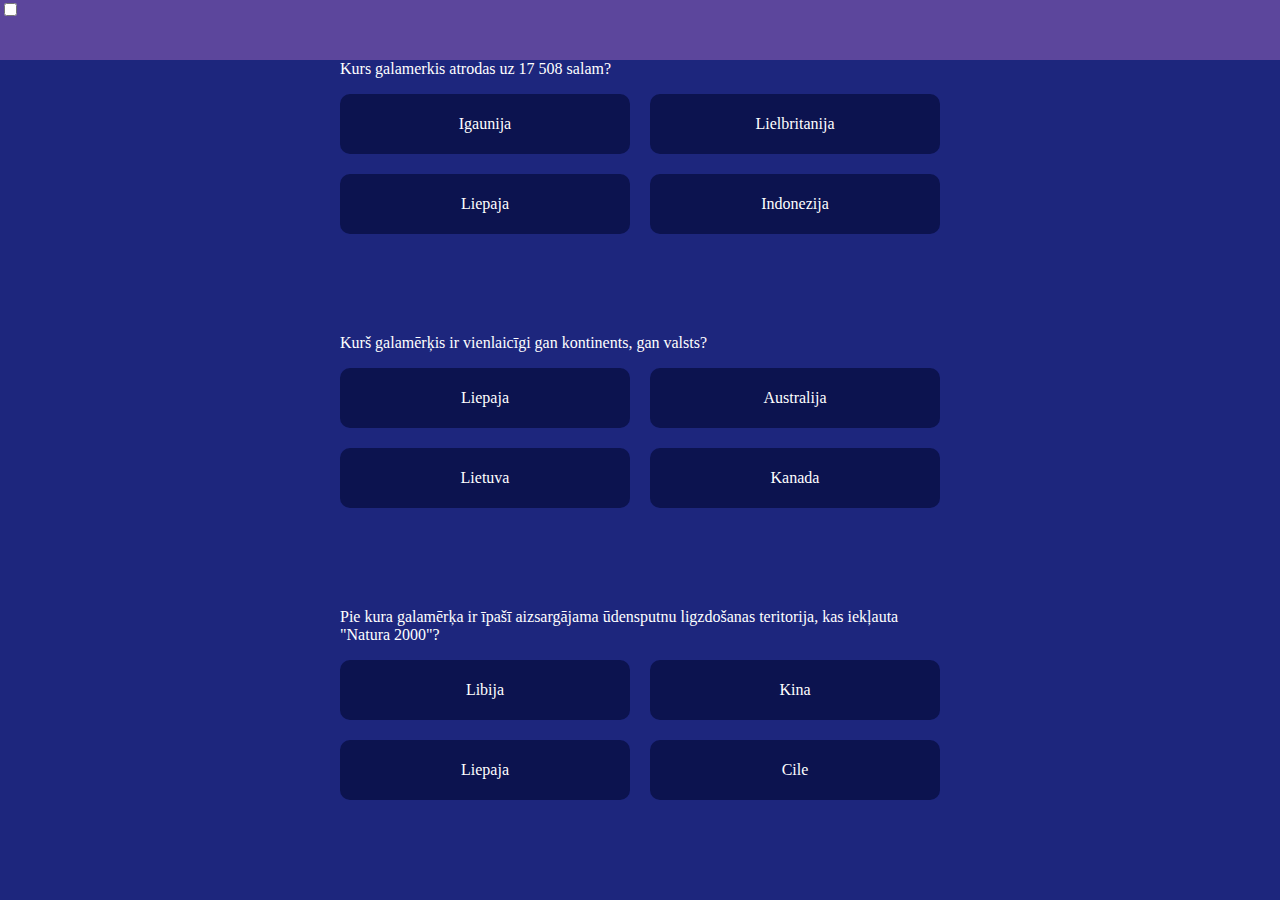
<file: starts-ja-viss-slikti/index.html>
<!DOCTYPE html>
<html lang="lv" data-theme="light" id="html">
<head>
  <meta charset="UTF-8">
  <meta http-equiv="X-UA-Compatible" content="IE=edge">
  <meta name="viewport" content="width=device-width, initial-scale=1.0">
  <title>Document</title>
  <link rel="stylesheet" href="trip-quiz-2.css">
  <script src="script.js" defer></script>
</head>
<body>
  <header>
    <input type="checkbox" id="toggle-theme"/>
  </header>
  <main>
    <form>
      <p>Kurs galamerkis atrodas uz 17 508 salam?</p>
      <div class="grid-container">
        <label>
          <input type="radio" name="1" value="Igaunija" />
          Igaunija
        </label>
        <label>
          <input type="radio" name="1" value="Lielbritānija" />
          Lielbritanija
        </label>
        <label>
          <input type="radio" name="1" value="Liepēja" />
          Liepaja
        </label>
        <label>
          <input type="radio" name="1" value="Indonēzija"/>
          Indonezija
        </label>
        
        </div>
    </form>

    <form>
      <p>Kurš galamērķis ir vienlaicīgi gan kontinents, gan valsts?</p>
      <div class="grid-container">
        <label>
          <input type="radio" name="2" value="Liepāja" />
          Liepaja
        </label>
        <label>
          <input type="radio" name="2" value="Austrālija" />
          Australija
        </label>
        <label>
          <input type="radio" name="2" value="Lietuva" />
          Lietuva
        </label>
        <label>
          <input type="radio" name="2" value="Kanāda"/>
          Kanada
        </label>
        
        </div>
    </form>

    <form>
      <p>Pie kura galamērķa ir īpašī aizsargājama ūdensputnu ligzdošanas teritorija, kas iekļauta "Natura 2000"?</p>
      <div class="grid-container">
        <label>
          <input type="radio" name="3" value="Lībija" />
          Libija
        </label>
        <label>
          <input type="radio" name="3" value="Ķīna" />
          Kina
        </label>
        <label>
          <input type="radio" name="3" value="Liepāja" />
          Liepaja
        </label>
        <label>
          <input type="radio" name="3" value="Čīle"/>
          Cile
        </label>
        
        </div>
    </form>
    
  </main>
</body>
</html>
</file>
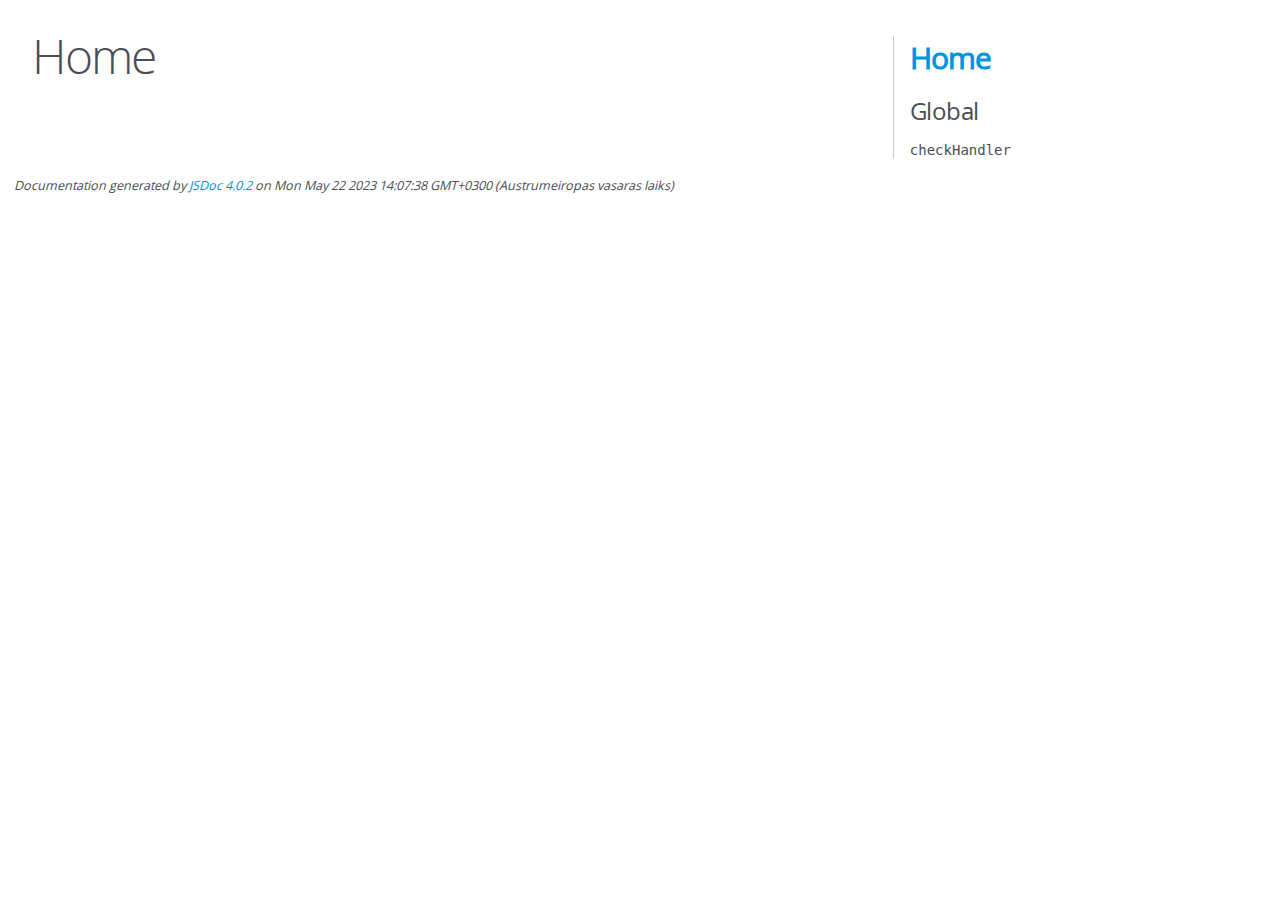
<file: starts-ja-viss-slikti/out/index.html>
<!DOCTYPE html>
<html lang="en">
<head>
    <meta charset="utf-8">
    <title>JSDoc: Home</title>

    <script src="scripts/prettify/prettify.js"> </script>
    <script src="scripts/prettify/lang-css.js"> </script>
    <!--[if lt IE 9]>
      <script src="//html5shiv.googlecode.com/svn/trunk/html5.js"></script>
    <![endif]-->
    <link type="text/css" rel="stylesheet" href="styles/prettify-tomorrow.css">
    <link type="text/css" rel="stylesheet" href="styles/jsdoc-default.css">
</head>

<body>

<div id="main">

    <h1 class="page-title">Home</h1>

    



    


    <h3> </h3>










    









</div>

<nav>
    <h2><a href="index.html">Home</a></h2><h3>Global</h3><ul><li><a href="global.html#checkHandler">checkHandler</a></li></ul>
</nav>

<br class="clear">

<footer>
    Documentation generated by <a href="https://github.com/jsdoc/jsdoc">JSDoc 4.0.2</a> on Mon May 22 2023 14:07:38 GMT+0300 (Austrumeiropas vasaras laiks)
</footer>

<script> prettyPrint(); </script>
<script src="scripts/linenumber.js"> </script>
</body>
</html>
</file>
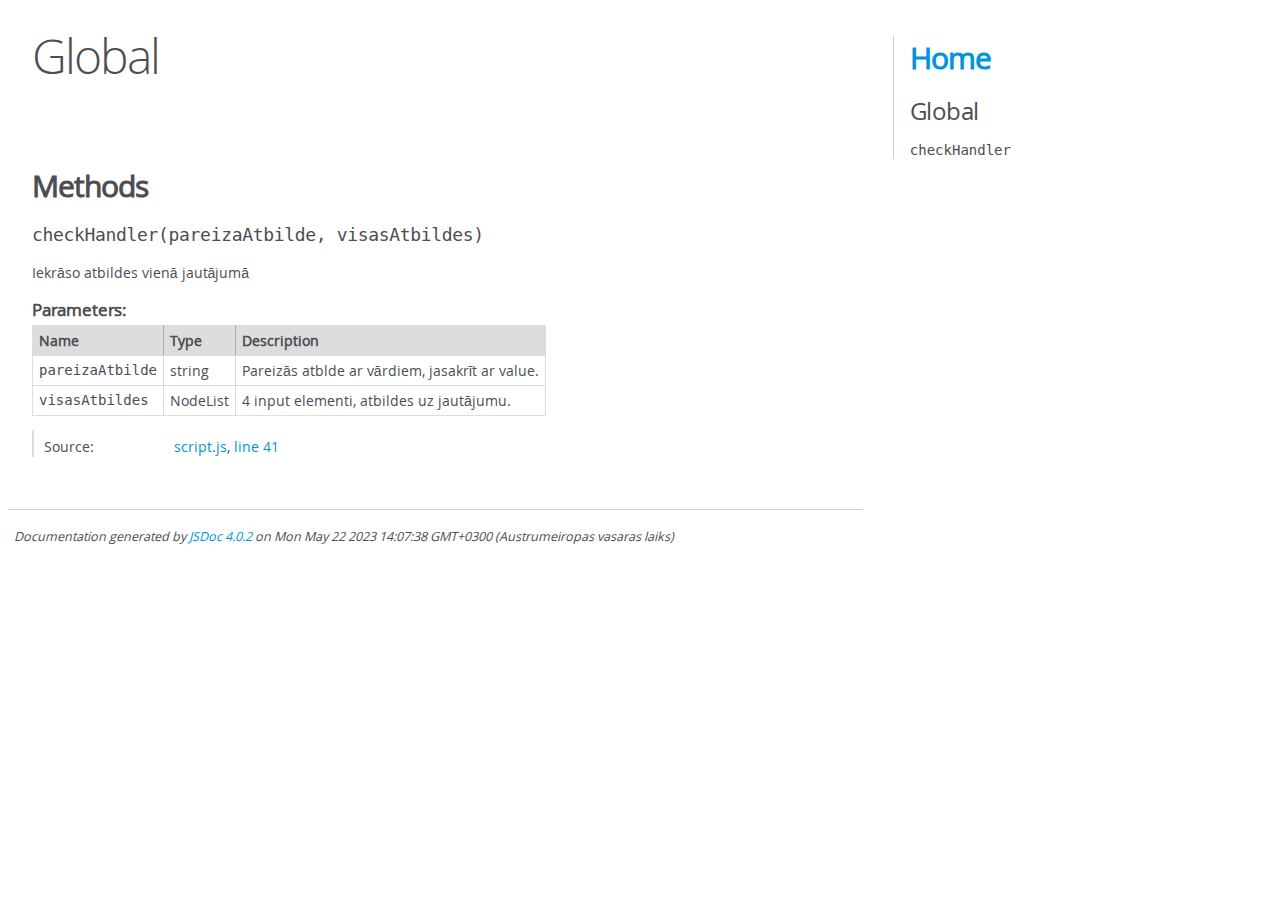
<file: starts-ja-viss-slikti/out/global.html>
<!DOCTYPE html>
<html lang="en">
<head>
    <meta charset="utf-8">
    <title>JSDoc: Global</title>

    <script src="scripts/prettify/prettify.js"> </script>
    <script src="scripts/prettify/lang-css.js"> </script>
    <!--[if lt IE 9]>
      <script src="//html5shiv.googlecode.com/svn/trunk/html5.js"></script>
    <![endif]-->
    <link type="text/css" rel="stylesheet" href="styles/prettify-tomorrow.css">
    <link type="text/css" rel="stylesheet" href="styles/jsdoc-default.css">
</head>

<body>

<div id="main">

    <h1 class="page-title">Global</h1>

    




<section>

<header>
    
        <h2></h2>
        
    
</header>

<article>
    <div class="container-overview">
    
        

        


<dl class="details">

    

    

    

    

    

    

    

    

    

    

    

    

    

    

    

    
</dl>


        
    
    </div>

    

    

    

    

    

    

    

    
        <h3 class="subsection-title">Methods</h3>

        
            

    

    
    <h4 class="name" id="checkHandler"><span class="type-signature"></span>checkHandler<span class="signature">(pareizaAtbilde, visasAtbildes)</span><span class="type-signature"></span></h4>
    

    



<div class="description">
    Iekrāso atbildes vienā jautājumā
</div>









    <h5>Parameters:</h5>
    

<table class="params">
    <thead>
    <tr>
        
        <th>Name</th>
        

        <th>Type</th>

        

        

        <th class="last">Description</th>
    </tr>
    </thead>

    <tbody>
    

        <tr>
            
                <td class="name"><code>pareizaAtbilde</code></td>
            

            <td class="type">
            
                
<span class="param-type">string</span>


            
            </td>

            

            

            <td class="description last">Pareizās atblde ar vārdiem, jasakrīt ar value.</td>
        </tr>

    

        <tr>
            
                <td class="name"><code>visasAtbildes</code></td>
            

            <td class="type">
            
                
<span class="param-type">NodeList</span>


            
            </td>

            

            

            <td class="description last">4 input elementi, atbildes uz jautājumu.</td>
        </tr>

    
    </tbody>
</table>






<dl class="details">

    

    

    

    

    

    

    

    

    

    

    

    

    
    <dt class="tag-source">Source:</dt>
    <dd class="tag-source"><ul class="dummy"><li>
        <a href="script.js.html">script.js</a>, <a href="script.js.html#line41">line 41</a>
    </li></ul></dd>
    

    

    

    
</dl>




















        
    

    

    
</article>

</section>




</div>

<nav>
    <h2><a href="index.html">Home</a></h2><h3>Global</h3><ul><li><a href="global.html#checkHandler">checkHandler</a></li></ul>
</nav>

<br class="clear">

<footer>
    Documentation generated by <a href="https://github.com/jsdoc/jsdoc">JSDoc 4.0.2</a> on Mon May 22 2023 14:07:38 GMT+0300 (Austrumeiropas vasaras laiks)
</footer>

<script> prettyPrint(); </script>
<script src="scripts/linenumber.js"> </script>
</body>
</html>
</file>
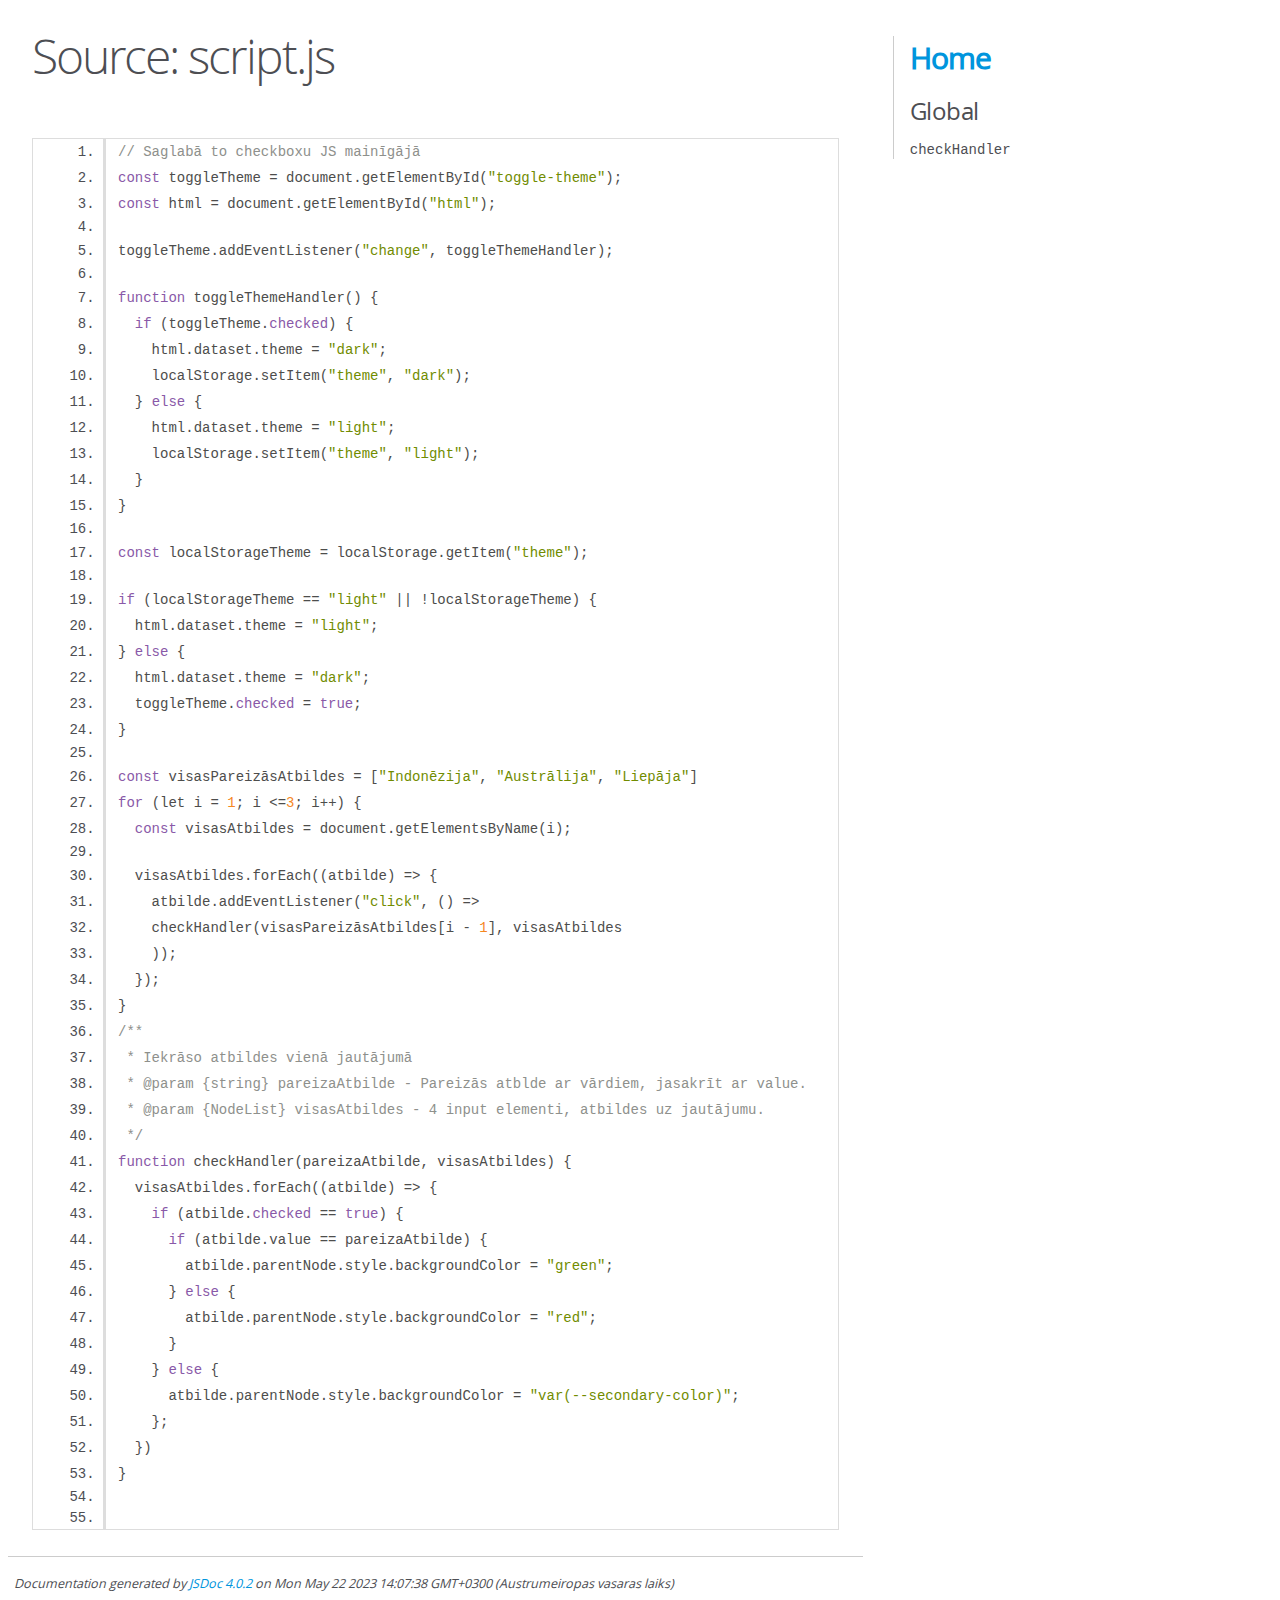
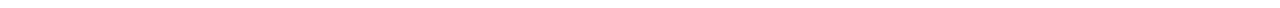
<file: starts-ja-viss-slikti/out/script.js.html>
<!DOCTYPE html>
<html lang="en">
<head>
    <meta charset="utf-8">
    <title>JSDoc: Source: script.js</title>

    <script src="scripts/prettify/prettify.js"> </script>
    <script src="scripts/prettify/lang-css.js"> </script>
    <!--[if lt IE 9]>
      <script src="//html5shiv.googlecode.com/svn/trunk/html5.js"></script>
    <![endif]-->
    <link type="text/css" rel="stylesheet" href="styles/prettify-tomorrow.css">
    <link type="text/css" rel="stylesheet" href="styles/jsdoc-default.css">
</head>

<body>

<div id="main">

    <h1 class="page-title">Source: script.js</h1>

    



    
    <section>
        <article>
            <pre class="prettyprint source linenums"><code>// Saglabā to checkboxu JS mainīgājā
const toggleTheme = document.getElementById("toggle-theme");
const html = document.getElementById("html");

toggleTheme.addEventListener("change", toggleThemeHandler);

function toggleThemeHandler() {
  if (toggleTheme.checked) {
    html.dataset.theme = "dark";
    localStorage.setItem("theme", "dark");
  } else {
    html.dataset.theme = "light";
    localStorage.setItem("theme", "light");
  }
}

const localStorageTheme = localStorage.getItem("theme");

if (localStorageTheme == "light" || !localStorageTheme) {
  html.dataset.theme = "light";
} else {
  html.dataset.theme = "dark";
  toggleTheme.checked = true;
}

const visasPareizāsAtbildes = ["Indonēzija", "Austrālija", "Liepāja"]
for (let i = 1; i &lt;=3; i++) {
  const visasAtbildes = document.getElementsByName(i);

  visasAtbildes.forEach((atbilde) => {
    atbilde.addEventListener("click", () =>
    checkHandler(visasPareizāsAtbildes[i - 1], visasAtbildes
    ));
  });
}
/**
 * Iekrāso atbildes vienā jautājumā
 * @param {string} pareizaAtbilde - Pareizās atblde ar vārdiem, jasakrīt ar value.
 * @param {NodeList} visasAtbildes - 4 input elementi, atbildes uz jautājumu.
 */
function checkHandler(pareizaAtbilde, visasAtbildes) {
  visasAtbildes.forEach((atbilde) => {
    if (atbilde.checked == true) {
      if (atbilde.value == pareizaAtbilde) {
        atbilde.parentNode.style.backgroundColor = "green";
      } else {
        atbilde.parentNode.style.backgroundColor = "red";
      }
    } else {
      atbilde.parentNode.style.backgroundColor = "var(--secondary-color)";
    };
  })
}


</code></pre>
        </article>
    </section>




</div>

<nav>
    <h2><a href="index.html">Home</a></h2><h3>Global</h3><ul><li><a href="global.html#checkHandler">checkHandler</a></li></ul>
</nav>

<br class="clear">

<footer>
    Documentation generated by <a href="https://github.com/jsdoc/jsdoc">JSDoc 4.0.2</a> on Mon May 22 2023 14:07:38 GMT+0300 (Austrumeiropas vasaras laiks)
</footer>

<script> prettyPrint(); </script>
<script src="scripts/linenumber.js"> </script>
</body>
</html>
</file>
<file: starts-ja-viss-slikti/trip-quiz-2.css>
html {
  --header-height: 60px;
}

html[data-theme="light"] {
  --primary-color: #5c469c;
  --secondary-color: #0c134f;
  --tertiary-color: #1d267d;
  --font-color: white;
}

html[data-theme="dark"] {
  --primary-color: #eccdb4;
  --secondary-color: #f9fbe7;
  --tertiary-color: #f0edd4;
  --font-color: black;
}

body {
  margin: 0;
  background-color: var(--tertiary-color);
  color: var(--font-color);
}

header {
  width: 100vw;
  height: var(--header-height);
  background-color: var(--primary-color);
  position: fixed;
  top: 0;
  left: 0;
  z-index: 2;
}

main {
  margin-top: var(--header-height);
  width: 600px;
  margin-right: auto;
  margin-left: auto;
}

label {
  background-color: var(--secondary-color);
  height: 60px;
  text-align: center;
  display: flex;
  align-items: center;
  justify-content: center;
  cursor: pointer;
  border-radius: 10px;
}

.grid-container {
  display: grid;
  grid-template-columns: 1fr 1fr;
  gap: 20px;
}

input[type="radio"] {
  display: none;
}

form {
  margin-bottom: 100px;
}
</file>
<file: starts-ja-viss-slikti/out/styles/prettify-tomorrow.css>
/* Tomorrow Theme */
/* Original theme - https://github.com/chriskempson/tomorrow-theme */
/* Pretty printing styles. Used with prettify.js. */
/* SPAN elements with the classes below are added by prettyprint. */
/* plain text */
.pln {
  color: #4d4d4c; }

@media screen {
  /* string content */
  .str {
    color: #718c00; }

  /* a keyword */
  .kwd {
    color: #8959a8; }

  /* a comment */
  .com {
    color: #8e908c; }

  /* a type name */
  .typ {
    color: #4271ae; }

  /* a literal value */
  .lit {
    color: #f5871f; }

  /* punctuation */
  .pun {
    color: #4d4d4c; }

  /* lisp open bracket */
  .opn {
    color: #4d4d4c; }

  /* lisp close bracket */
  .clo {
    color: #4d4d4c; }

  /* a markup tag name */
  .tag {
    color: #c82829; }

  /* a markup attribute name */
  .atn {
    color: #f5871f; }

  /* a markup attribute value */
  .atv {
    color: #3e999f; }

  /* a declaration */
  .dec {
    color: #f5871f; }

  /* a variable name */
  .var {
    color: #c82829; }

  /* a function name */
  .fun {
    color: #4271ae; } }
/* Use higher contrast and text-weight for printable form. */
@media print, projection {
  .str {
    color: #060; }

  .kwd {
    color: #006;
    font-weight: bold; }

  .com {
    color: #600;
    font-style: italic; }

  .typ {
    color: #404;
    font-weight: bold; }

  .lit {
    color: #044; }

  .pun, .opn, .clo {
    color: #440; }

  .tag {
    color: #006;
    font-weight: bold; }

  .atn {
    color: #404; }

  .atv {
    color: #060; } }
/* Style */
/*
pre.prettyprint {
  background: white;
  font-family: Consolas, Monaco, 'Andale Mono', monospace;
  font-size: 12px;
  line-height: 1.5;
  border: 1px solid #ccc;
  padding: 10px; }
*/

/* Specify class=linenums on a pre to get line numbering */
ol.linenums {
  margin-top: 0;
  margin-bottom: 0; }

/* IE indents via margin-left */
li.L0,
li.L1,
li.L2,
li.L3,
li.L4,
li.L5,
li.L6,
li.L7,
li.L8,
li.L9 {
  /* */ }

/* Alternate shading for lines */
li.L1,
li.L3,
li.L5,
li.L7,
li.L9 {
  /* */ }
</file>
<file: starts-ja-viss-slikti/out/styles/jsdoc-default.css>
@font-face {
    font-family: 'Open Sans';
    font-weight: normal;
    font-style: normal;
    src: url('../fonts/OpenSans-Regular-webfont.eot');
    src:
        local('Open Sans'),
        local('OpenSans'),
        url('../fonts/OpenSans-Regular-webfont.eot?#iefix') format('embedded-opentype'),
        url('../fonts/OpenSans-Regular-webfont.woff') format('woff'),
        url('../fonts/OpenSans-Regular-webfont.svg#open_sansregular') format('svg');
}

@font-face {
    font-family: 'Open Sans Light';
    font-weight: normal;
    font-style: normal;
    src: url('../fonts/OpenSans-Light-webfont.eot');
    src:
        local('Open Sans Light'),
        local('OpenSans Light'),
        url('../fonts/OpenSans-Light-webfont.eot?#iefix') format('embedded-opentype'),
        url('../fonts/OpenSans-Light-webfont.woff') format('woff'),
        url('../fonts/OpenSans-Light-webfont.svg#open_sanslight') format('svg');
}

html
{
    overflow: auto;
    background-color: #fff;
    font-size: 14px;
}

body
{
    font-family: 'Open Sans', sans-serif;
    line-height: 1.5;
    color: #4d4e53;
    background-color: white;
}

a, a:visited, a:active {
    color: #0095dd;
    text-decoration: none;
}

a:hover {
    text-decoration: underline;
}

header
{
    display: block;
    padding: 0px 4px;
}

tt, code, kbd, samp {
    font-family: Consolas, Monaco, 'Andale Mono', monospace;
}

.class-description {
    font-size: 130%;
    line-height: 140%;
    margin-bottom: 1em;
    margin-top: 1em;
}

.class-description:empty {
    margin: 0;
}

#main {
    float: left;
    width: 70%;
}

article dl {
    margin-bottom: 40px;
}

article img {
  max-width: 100%;
}

section
{
    display: block;
    background-color: #fff;
    padding: 12px 24px;
    border-bottom: 1px solid #ccc;
    margin-right: 30px;
}

.variation {
    display: none;
}

.signature-attributes {
    font-size: 60%;
    color: #aaa;
    font-style: italic;
    font-weight: lighter;
}

nav
{
    display: block;
    float: right;
    margin-top: 28px;
    width: 30%;
    box-sizing: border-box;
    border-left: 1px solid #ccc;
    padding-left: 16px;
}

nav ul {
    font-family: 'Lucida Grande', 'Lucida Sans Unicode', arial, sans-serif;
    font-size: 100%;
    line-height: 17px;
    padding: 0;
    margin: 0;
    list-style-type: none;
}

nav ul a, nav ul a:visited, nav ul a:active {
    font-family: Consolas, Monaco, 'Andale Mono', monospace;
    line-height: 18px;
    color: #4D4E53;
}

nav h3 {
    margin-top: 12px;
}

nav li {
    margin-top: 6px;
}

footer {
    display: block;
    padding: 6px;
    margin-top: 12px;
    font-style: italic;
    font-size: 90%;
}

h1, h2, h3, h4 {
    font-weight: 200;
    margin: 0;
}

h1
{
    font-family: 'Open Sans Light', sans-serif;
    font-size: 48px;
    letter-spacing: -2px;
    margin: 12px 24px 20px;
}

h2, h3.subsection-title
{
    font-size: 30px;
    font-weight: 700;
    letter-spacing: -1px;
    margin-bottom: 12px;
}

h3
{
    font-size: 24px;
    letter-spacing: -0.5px;
    margin-bottom: 12px;
}

h4
{
    font-size: 18px;
    letter-spacing: -0.33px;
    margin-bottom: 12px;
    color: #4d4e53;
}

h5, .container-overview .subsection-title
{
    font-size: 120%;
    font-weight: bold;
    letter-spacing: -0.01em;
    margin: 8px 0 3px 0;
}

h6
{
    font-size: 100%;
    letter-spacing: -0.01em;
    margin: 6px 0 3px 0;
    font-style: italic;
}

table
{
    border-spacing: 0;
    border: 0;
    border-collapse: collapse;
}

td, th
{
    border: 1px solid #ddd;
    margin: 0px;
    text-align: left;
    vertical-align: top;
    padding: 4px 6px;
    display: table-cell;
}

thead tr
{
    background-color: #ddd;
    font-weight: bold;
}

th { border-right: 1px solid #aaa; }
tr > th:last-child { border-right: 1px solid #ddd; }

.ancestors, .attribs { color: #999; }
.ancestors a, .attribs a
{
    color: #999 !important;
    text-decoration: none;
}

.clear
{
    clear: both;
}

.important
{
    font-weight: bold;
    color: #950B02;
}

.yes-def {
    text-indent: -1000px;
}

.type-signature {
    color: #aaa;
}

.name, .signature {
    font-family: Consolas, Monaco, 'Andale Mono', monospace;
}

.details { margin-top: 14px; border-left: 2px solid #DDD; }
.details dt { width: 120px; float: left; padding-left: 10px;  padding-top: 6px; }
.details dd { margin-left: 70px; }
.details ul { margin: 0; }
.details ul { list-style-type: none; }
.details li { margin-left: 30px; padding-top: 6px; }
.details pre.prettyprint { margin: 0 }
.details .object-value { padding-top: 0; }

.description {
    margin-bottom: 1em;
    margin-top: 1em;
}

.code-caption
{
    font-style: italic;
    font-size: 107%;
    margin: 0;
}

.source
{
    border: 1px solid #ddd;
    width: 80%;
    overflow: auto;
}

.prettyprint.source {
    width: inherit;
}

.source code
{
    font-size: 100%;
    line-height: 18px;
    display: block;
    padding: 4px 12px;
    margin: 0;
    background-color: #fff;
    color: #4D4E53;
}

.prettyprint code span.line
{
  display: inline-block;
}

.prettyprint.linenums
{
  padding-left: 70px;
  -webkit-user-select: none;
  -moz-user-select: none;
  -ms-user-select: none;
  user-select: none;
}

.prettyprint.linenums ol
{
  padding-left: 0;
}

.prettyprint.linenums li
{
  border-left: 3px #ddd solid;
}

.prettyprint.linenums li.selected,
.prettyprint.linenums li.selected *
{
  background-color: lightyellow;
}

.prettyprint.linenums li *
{
  -webkit-user-select: text;
  -moz-user-select: text;
  -ms-user-select: text;
  user-select: text;
}

.params .name, .props .name, .name code {
    color: #4D4E53;
    font-family: Consolas, Monaco, 'Andale Mono', monospace;
    font-size: 100%;
}

.params td.description > p:first-child,
.props td.description > p:first-child
{
    margin-top: 0;
    padding-top: 0;
}

.params td.description > p:last-child,
.props td.description > p:last-child
{
    margin-bottom: 0;
    padding-bottom: 0;
}

.disabled {
    color: #454545;
}
</file>
